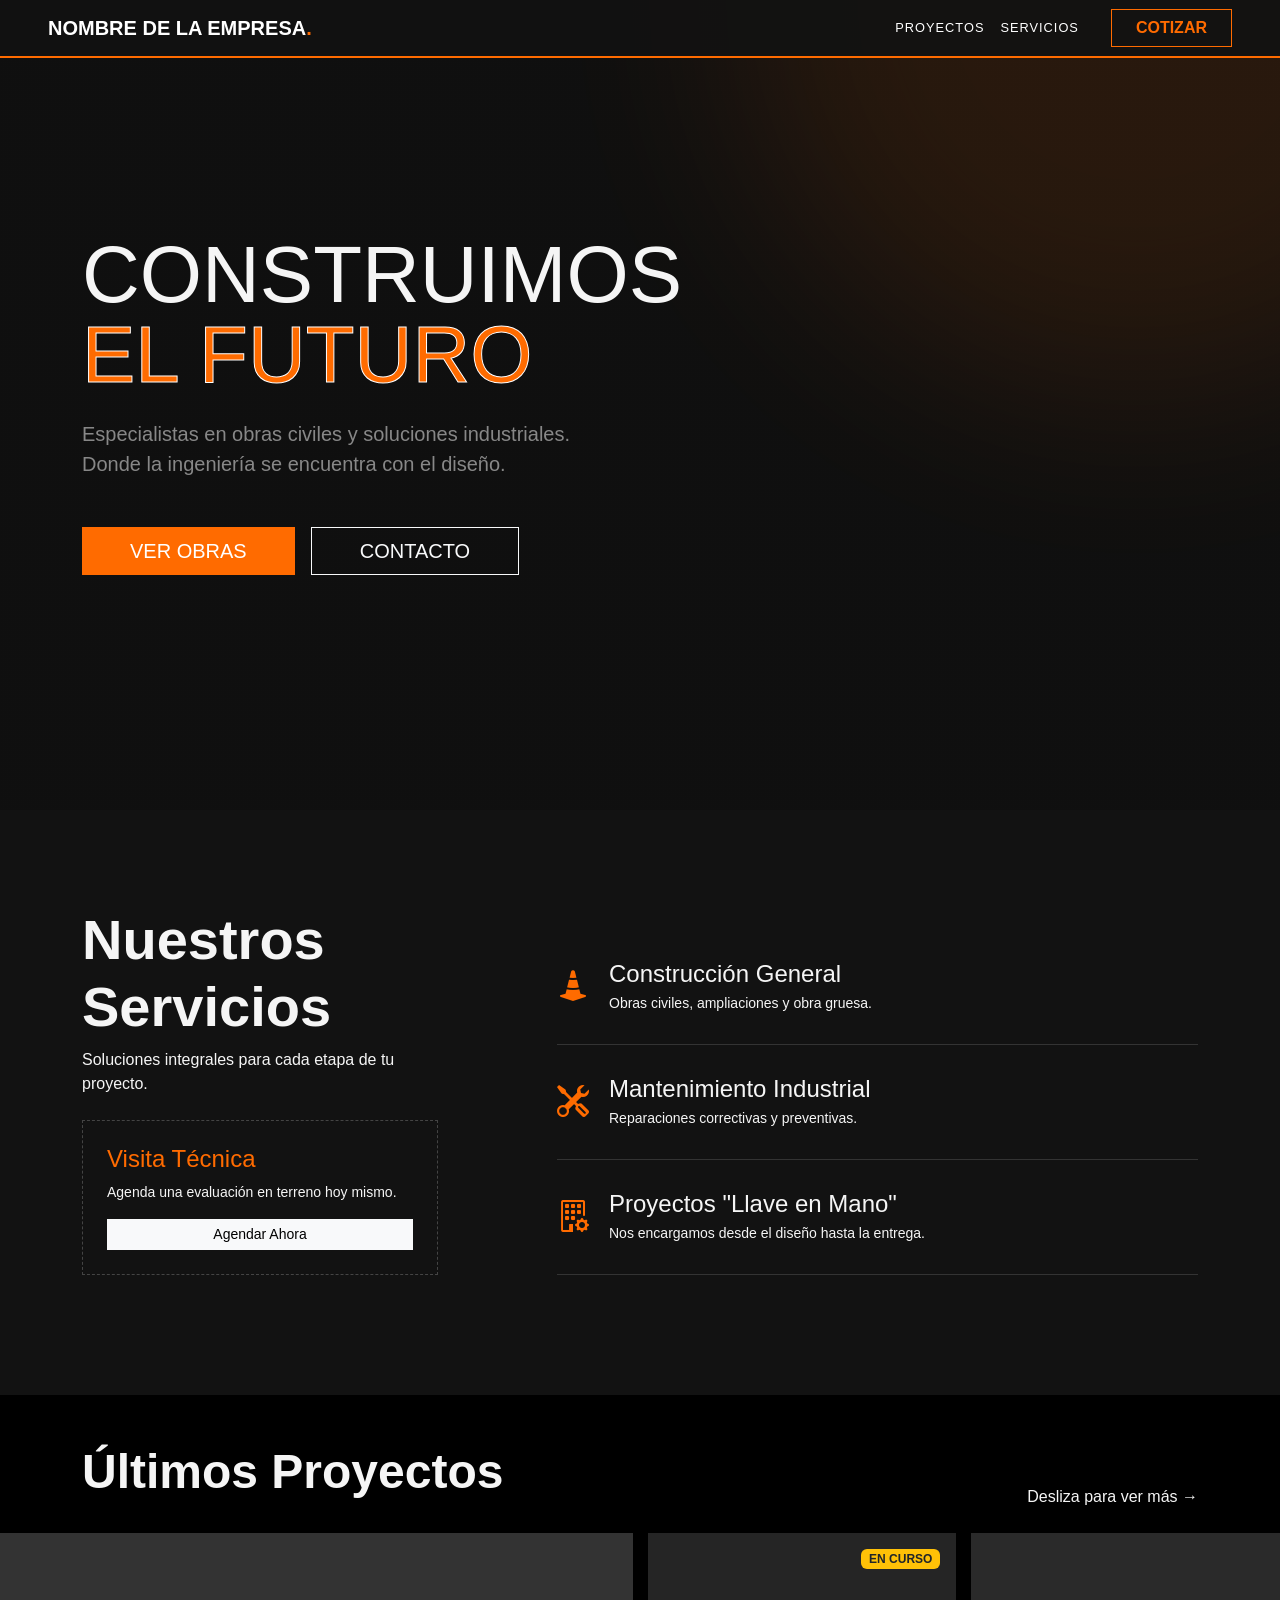
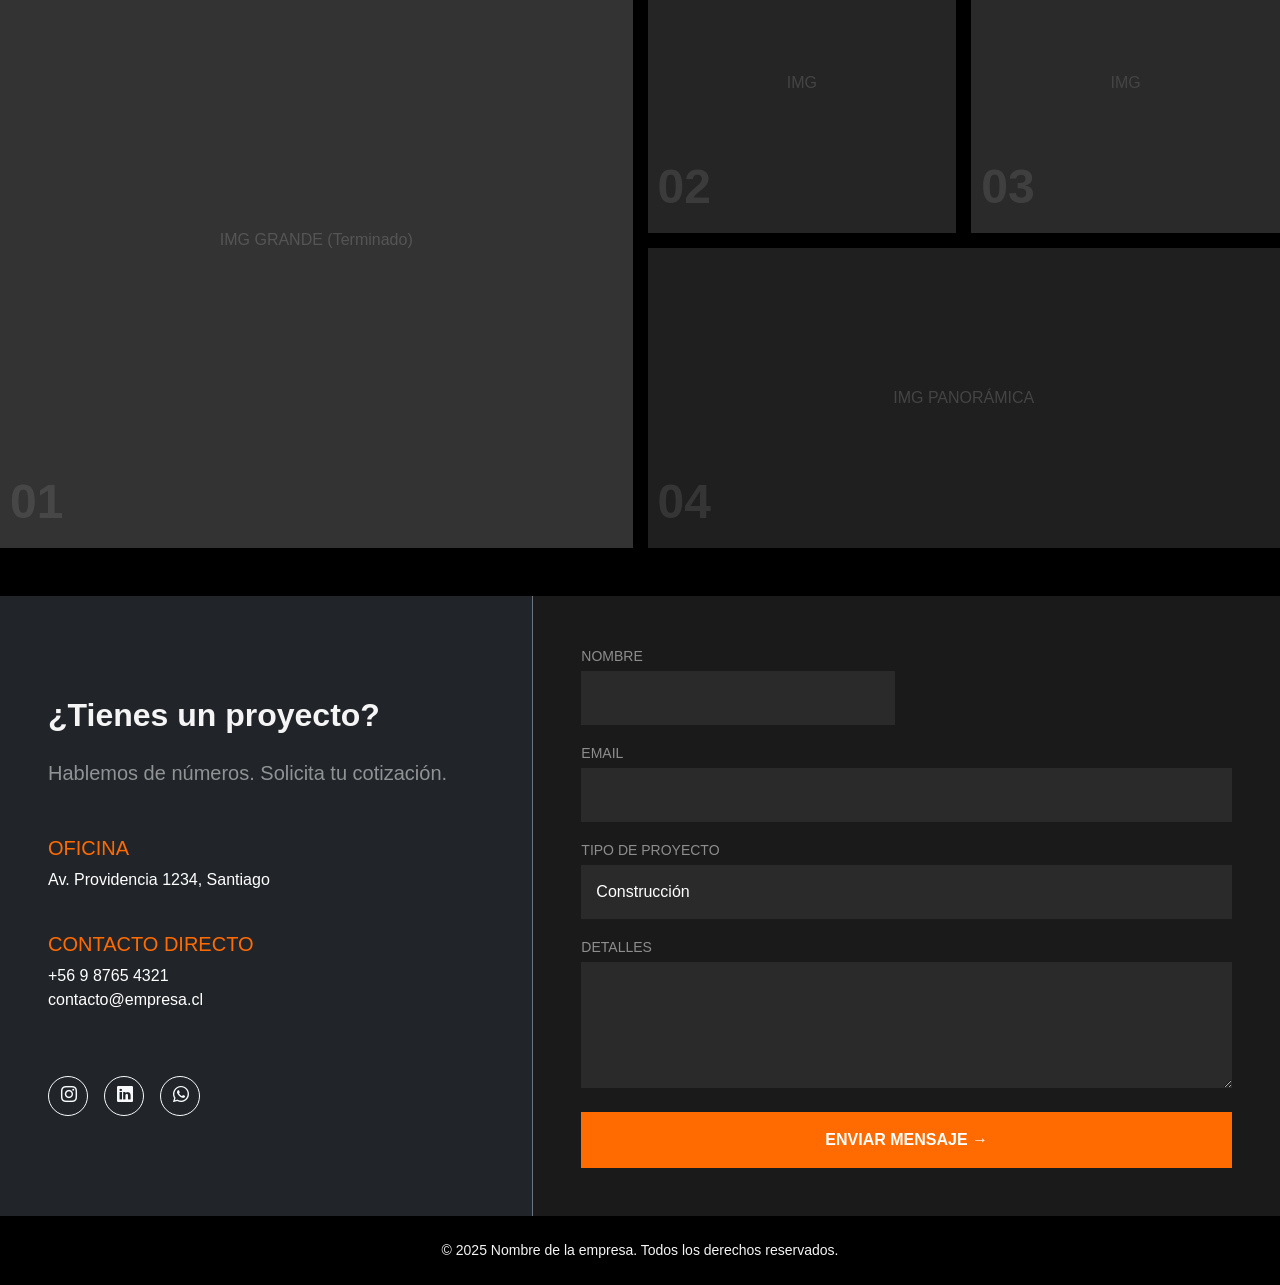
<file: AppTrabajoEmpresa/templates/templatesApp/propuesta2.html>
<!DOCTYPE html>
<html lang="es">

<head>
    <meta charset="UTF-8">
    <meta name="viewport" content="width=device-width, initial-scale=1.0">
    <title>Propuesta 2: Industrial Moderno</title>
    <link href="https://cdn.jsdelivr.net/npm/bootstrap@5.3.0/dist/css/bootstrap.min.css" rel="stylesheet">
    <link rel="stylesheet" href="https://cdn.jsdelivr.net/npm/bootstrap-icons@1.10.5/font/bootstrap-icons.css">

    <style>
        :root {
            --primary-color: #ff6b00;
            /* Naranja Construcción */
            --dark-bg: #121212;
            --card-bg: #1e1e1e;
            --text-light: #f5f5f5;
        }

        body {
            background-color: var(--dark-bg);
            color: var(--text-light);
            font-family: 'Arial Black', sans-serif;
            /* Tipografía fuerte */
        }

        /* --- ANIMACIONES --- */
        @keyframes fadeInUp {
            from {
                opacity: 0;
                transform: translateY(30px);
            }

            to {
                opacity: 1;
                transform: translateY(0);
            }
        }

        .animate-enter {
            animation: fadeInUp 1s ease-out forwards;
        }

        /* --- NAVBAR --- */
        .navbar {
            background-color: rgba(18, 18, 18, 0.95);
            border-bottom: 2px solid var(--primary-color);
        }

        .nav-link {
            color: white !important;
            text-transform: uppercase;
            letter-spacing: 1px;
            font-size: 0.8rem;
        }

        .nav-link:hover {
            color: var(--primary-color) !important;
        }

        .btn-outline-primary {
            color: var(--primary-color);
            border-color: var(--primary-color);
            border-radius: 0;
            /* Botones cuadrados (industrial) */
        }

        .btn-outline-primary:hover {
            background-color: var(--primary-color);
            border-color: var(--primary-color);
            color: white;
        }

        /* --- HERO SECTION (Distinta: Texto Gigante) --- */
        .hero-industrial {
            height: 90vh;
            display: flex;
            align-items: center;
            background: linear-gradient(rgba(0, 0, 0, 0.7), rgba(0, 0, 0, 0.7)), #333;
            /* Fondo simulado */
            position: relative;
            overflow: hidden;
        }

        /* Elemento decorativo de fondo */
        .hero-industrial::before {
            content: '';
            position: absolute;
            top: -50%;
            right: -20%;
            width: 800px;
            height: 800px;
            background: var(--primary-color);
            border-radius: 50%;
            opacity: 0.1;
            filter: blur(100px);
        }

        .hero-text h1 {
            font-size: 5rem;
            line-height: 1;
            text-transform: uppercase;
        }

        @media (max-width: 768px) {
            .hero-text h1 {
                font-size: 3rem;
            }
        }

        /* --- SERVICIOS (Lista Lateral) --- */
        .service-list-item {
            border-bottom: 1px solid #333;
            padding: 30px 0;
            transition: all 0.3s ease;
        }

        .service-list-item:hover {
            background-color: #1e1e1e;
            padding-left: 20px;
            border-left: 5px solid var(--primary-color);
        }

        .service-icon {
            font-size: 2rem;
            color: var(--primary-color);
            margin-right: 20px;
        }

        /* --- PROYECTOS (Bento Grid / Mosaico) --- */
        /* CSS GRID REAL */
        .portfolio-grid {
            display: grid;
            grid-template-columns: repeat(4, 1fr);
            grid-template-rows: repeat(2, 300px);
            gap: 15px;
        }

        .grid-item {
            position: relative;
            background-color: #333;
            overflow: hidden;
            cursor: pointer;
        }

        /* Hacer que el primer item sea grande */
        .item-large {
            grid-column: span 2;
            grid-row: span 2;
            background-color: #444;
        }

        .item-wide {
            grid-column: span 2;
            background-color: #555;
        }

        /* Responsive Grid para celulares */
        @media (max-width: 768px) {
            .portfolio-grid {
                display: flex;
                flex-direction: column;
            }

            .grid-item {
                height: 250px;
            }
        }

        /* Efecto Hover en Proyectos */
        .overlay {
            position: absolute;
            top: 0;
            left: 0;
            width: 100%;
            height: 100%;
            background: rgba(255, 107, 0, 0.8);
            display: flex;
            flex-direction: column;
            justify-content: center;
            align-items: center;
            opacity: 0;
            transition: opacity 0.4s ease;
        }

        .grid-item:hover .overlay {
            opacity: 1;
        }

        .text-muted {
            color: var(--text-secondary) !important;
        }

        h1,
        h2,
        h3,
        h4,
        h5,
        h6 {
            color: var(--text-light);
        }

        /* Placeholder visual */
        .placeholder-text {
            position: absolute;
            bottom: 10px;
            left: 10px;
            font-size: 3rem;
            color: rgba(255, 255, 255, 0.1);
            font-weight: bold;
        }

        /* --- CONTACTO --- */
        .form-control {
            background-color: #2a2a2a;
            border: none;
            color: white;
            border-radius: 0;
            padding: 15px;
        }

        .form-control:focus {
            background-color: #333;
            color: white;
            box-shadow: none;
            border-left: 3px solid var(--primary-color);
        }
    </style>
</head>

<body>

    <nav class="navbar navbar-expand-lg navbar-dark fixed-top">
        <div class="container-fluid px-5">
            <a class="navbar-brand fw-bold text-uppercase" href="#">Nombre de la empresa<span
                    style="color:var(--primary-color)">.</span></a>
            <button class="navbar-toggler" type="button" data-bs-toggle="collapse" data-bs-target="#navbarNav">
                <span class="navbar-toggler-icon"></span>
            </button>
            <div class="collapse navbar-collapse justify-content-end" id="navbarNav">
                <ul class="navbar-nav align-items-center">
                    <li class="nav-item"><a class="nav-link" href="#">Proyectos</a></li>
                    <li class="nav-item"><a class="nav-link" href="#">Servicios</a></li>
                    <li class="nav-item ms-4">
                        <a href="#contacto" class="btn btn-outline-primary fw-bold px-4">COTIZAR</a>
                    </li>
                </ul>
            </div>
        </div>
    </nav>

    <header class="hero-industrial">
        <div class="container">
            <div class="row">
                <div class="col-lg-8 animate-enter">
                    <div class="hero-text">
                        <h1>Construimos<br><span style="color: var(--primary-color); -webkit-text-stroke: 1px white;">El
                                Futuro</span></h1>
                    </div>
                    <p class="lead mt-4 text-white-50" style="max-width: 500px;">
                        Especialistas en obras civiles y soluciones industriales.
                        Donde la ingeniería se encuentra con el diseño.
                    </p>
                    <div class="mt-5 d-flex gap-3">
                        <button class="btn btn-primary btn-lg rounded-0 px-5"
                            style="background: var(--primary-color); border:none;">VER OBRAS</button>
                        <button class="btn btn-outline-light btn-lg rounded-0 px-5">CONTACTO</button>
                    </div>
                </div>
            </div>
        </div>
    </header>

    <section class="py-5">
        <div class="container py-5">
            <div class="row align-items-center">
                <div class="col-lg-4 mb-4">
                    <h2 class="display-4 fw-bold">Nuestros<br>Servicios</h2>
                    <p class="text-muted">Soluciones integrales para cada etapa de tu proyecto.</p>
                    <div class="p-4 mt-4" style="border: 1px dashed #444;">
                        <h4 style="color:var(--primary-color)">Visita Técnica</h4>
                        <p class="small text-muted mb-3">Agenda una evaluación en terreno hoy mismo.</p>
                        <button class="btn btn-sm btn-light w-100 rounded-0">Agendar Ahora</button>
                    </div>
                </div>
                <div class="col-lg-7 offset-lg-1">
                    <div class="service-list-item d-flex align-items-center">
                        <i class="bi bi-cone-striped service-icon"></i>
                        <div>
                            <h3 class="h4 mb-1">Construcción General</h3>
                            <p class="mb-0 text-muted small">Obras civiles, ampliaciones y obra gruesa.</p>
                        </div>
                    </div>

                    <div class="service-list-item d-flex align-items-center">
                        <i class="bi bi-tools service-icon"></i>
                        <div>
                            <h3 class="h4 mb-1">Mantenimiento Industrial</h3>
                            <p class="mb-0 text-muted small">Reparaciones correctivas y preventivas.</p>
                        </div>
                    </div>

                    <div class="service-list-item d-flex align-items-center">
                        <i class="bi bi-building-gear service-icon"></i>
                        <div>
                            <h3 class="h4 mb-1">Proyectos "Llave en Mano"</h3>
                            <p class="mb-0 text-muted small">Nos encargamos desde el diseño hasta la entrega.</p>
                        </div>
                    </div>
                </div>
            </div>
        </div>
    </section>

    <section class="py-5 bg-black">
        <div class="container-fluid px-0">
            <div class="container mb-4 d-flex justify-content-between align-items-end">
                <h2 class="display-5 fw-bold">Últimos Proyectos</h2>
                <div class="text-muted">Desliza para ver más &rarr;</div>
            </div>

            <div class="portfolio-grid">

                <div class="grid-item item-large">
                    <span class="placeholder-text">01</span>
                    <div
                        style="width:100%; height:100%; background: #333; display:flex; align-items:center; justify-content:center; color:#555;">
                        IMG GRANDE (Terminado)</div>
                    <div class="overlay">
                        <h3>Edificio Corporativo</h3>
                        <p>Santiago Centro - 2024</p>
                    </div>
                </div>

                <div class="grid-item">
                    <span class="placeholder-text">02</span>
                    <span class="badge bg-warning text-dark position-absolute top-0 end-0 m-3">EN CURSO</span>
                    <div
                        style="width:100%; height:100%; background: #252525; display:flex; align-items:center; justify-content:center; color:#444;">
                        IMG</div>
                    <div class="overlay">
                        <h3>Remodelación Norte</h3>
                        <div class="progress w-75 mt-2" style="height: 5px;">
                            <div class="progress-bar bg-dark" style="width: 45%"></div>
                        </div>
                        <small class="mt-1">45% Avance</small>
                    </div>
                </div>

                <div class="grid-item">
                    <span class="placeholder-text">03</span>
                    <div
                        style="width:100%; height:100%; background: #2a2a2a; display:flex; align-items:center; justify-content:center; color:#444;">
                        IMG</div>
                    <div class="overlay">
                        <h3>Casa de Playa</h3>
                    </div>
                </div>

                <div class="grid-item item-wide">
                    <span class="placeholder-text">04</span>
                    <div
                        style="width:100%; height:100%; background: #1f1f1f; display:flex; align-items:center; justify-content:center; color:#444;">
                        IMG PANORÁMICA</div>
                    <div class="overlay">
                        <h3>Centro Logístico</h3>
                    </div>
                </div>

            </div>
        </div>
    </section>


    <section id="contacto">
        <div class="row g-0">
            <div class="col-lg-5 bg-dark p-5 d-flex flex-column justify-content-center border-end border-secondary">
                <h2 class="fw-bold mb-4">¿Tienes un proyecto?</h2>
                <p class="lead text-white-50 mb-5">Hablemos de números. Solicita tu cotización.</p>

                <div class="mb-4">
                    <h5 class="text-uppercase" style="color: var(--primary-color)">Oficina</h5>
                    <p class="text-white">Av. Providencia 1234, Santiago</p>
                </div>
                <div class="mb-4">
                    <h5 class="text-uppercase" style="color: var(--primary-color)">Contacto Directo</h5>
                    <p class="text-white">+56 9 8765 4321<br>contacto@empresa.cl</p>
                </div>

                <div class="d-flex gap-3 mt-4">
                    <a href="#" class="btn btn-outline-light rounded-circle" style="width:40px; height:40px;"><i
                            class="bi bi-instagram"></i></a>
                    <a href="#" class="btn btn-outline-light rounded-circle" style="width:40px; height:40px;"><i
                            class="bi bi-linkedin"></i></a>
                    <a href="#" class="btn btn-outline-light rounded-circle" style="width:40px; height:40px;"><i
                            class="bi bi-whatsapp"></i></a>
                </div>
            </div>

            <div class="col-lg-7 p-5" style="background-color: #1a1a1a;">
                <form>
                    <div class="row">
                        <div class="col-md-6 mb-3">
                            <label class="text-white-50 small mb-1">NOMBRE</label>
                            <input type="text" class="form-control">
                        </div>
                    </div>
                    <div class="mb-3">
                        <label class="text-white-50 small mb-1">EMAIL</label>
                        <input type="email" class="form-control">
                    </div>
                    <div class="mb-3">
                        <label class="text-white-50 small mb-1">TIPO DE PROYECTO</label>
                        <select class="form-control">
                            <option>Construcción</option>
                            <option>Remodelación</option>
                            <option>Consultoría</option>
                        </select>
                    </div>
                    <div class="mb-4">
                        <label class="text-white-50 small mb-1">DETALLES</label>
                        <textarea class="form-control" rows="4"></textarea>
                    </div>
                    <button class="btn btn-primary w-100 py-3 fw-bold rounded-0"
                        style="background-color: var(--primary-color); border:none;">ENVIAR MENSAJE &rarr;</button>
                </form>
            </div>
        </div>
    </section>

    <footer class="py-4 text-center text-muted small bg-black">
        &copy; 2025 Nombre de la empresa. Todos los derechos reservados.
    </footer>

    <script src="https://cdn.jsdelivr.net/npm/bootstrap@5.3.0/dist/js/bootstrap.bundle.min.js"></script>
</body>

</html>
</file>
